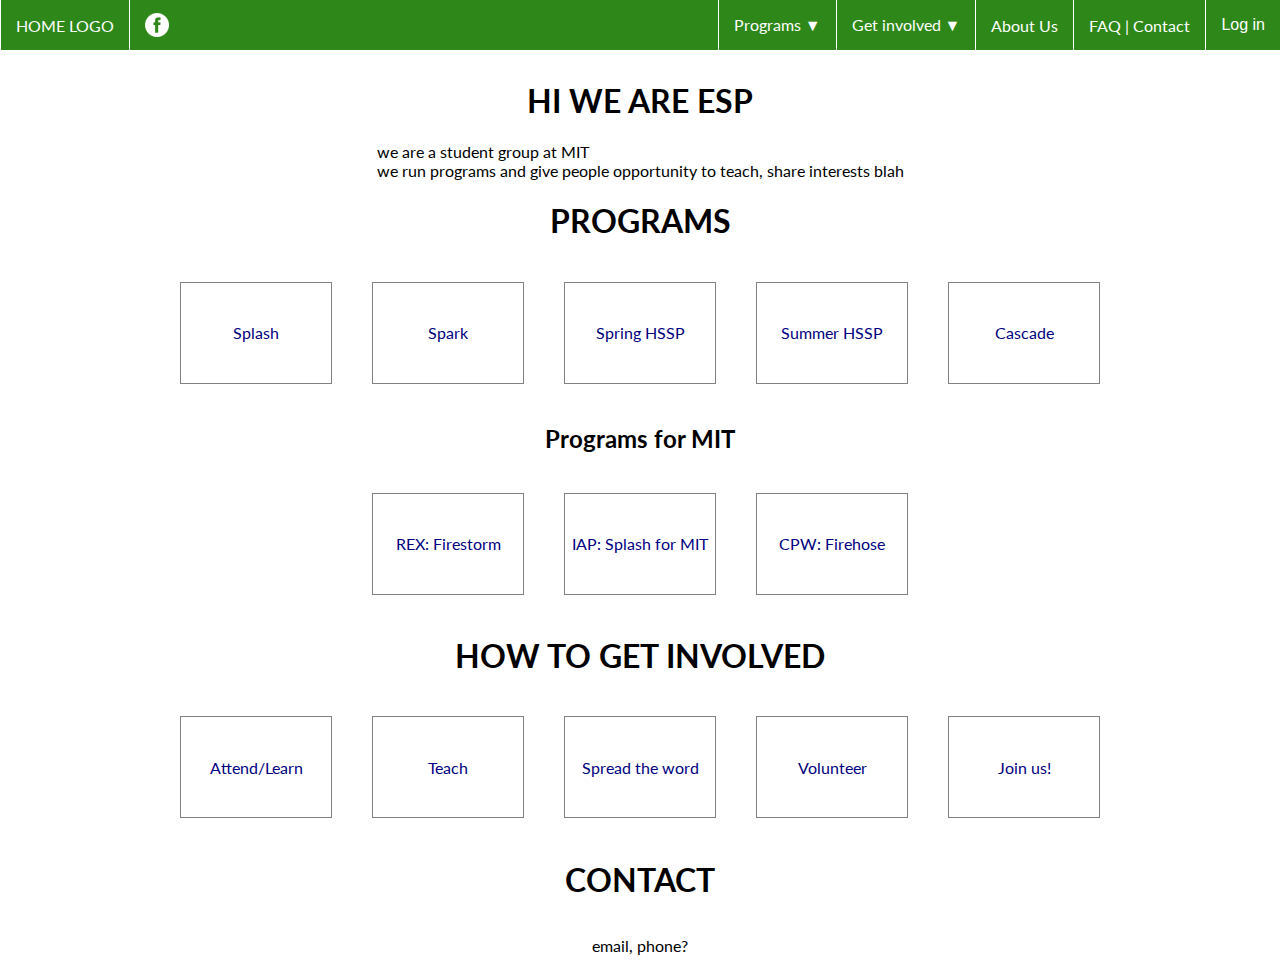
<file: index.html>
<!DOCTYPE html>
<html>
<head>
	<title>Mock landing page</title>
	<script src="account.js"></script>
	<script type="text/javascript">

	</script>
	<link href='http://fonts.googleapis.com/css?family=Lato&subset=latin,latin-ext' rel='stylesheet' type='text/css'>
	<link rel="stylesheet" type="text/css" href="styles.css">

	<style>
		.card-container {
			width: 1000px;
			display: flex;
			flex-direction: row;
			flex-wrap: wrap;
			justify-content: center;
		}

		.card-container > a {
			height: 100px;
			width: 150px;
			border: 1px solid grey;
			margin: 20px;
			display: flex;
			justify-content: center;
			align-items: center;
		}
	</style>
</head>

<body>
	<nav id="header-nav">
		<ul id="nav-list">
			<li style="margin-left: 0px"><a href="index.html">HOME LOGO</a></li>
			<li style="margin: auto; margin-left: 0px"><a href="https://www.facebook.com/espmit"><img src="facebook-icon.png" /></a></li>
			<li id="programs" class="dropdown-menu" tabindex="0">
				<span>Programs ▼</span>
				<ul id ="program-list" class="dropdown-list">
					<li><a href="program.html?name=splash">Splash</a></li>
					<li><a href="program.html?name=spark">Spark</a></li>
					<li><a href="program.html?name=spring">Spring HSSP</a></li>
					<li><a href="program.html?name=summer">Summer HSSP</a></li>
					<li><a href="program.html?name=cascade">Cascade</a></li>
				</ul>

			</li>
			<li id="involved" class="dropdown-menu" tabindex="0">
				<span>Get involved ▼</span>
				<ul id ="roles" class="dropdown-list">
					<li><a href="attend.html">Attend a program</a></li>
					<li><a href="teach.html">Teach</a></li>
					<li><a href="evangelize.html">Spread the word</a></li>
					<li><a href="volunteer.html">Volunteer</a></li>
					<li><a href="join.html">Join us</a></li>
				</ul>

			</li>
			<li><a href="about.html">About Us</a></li>
			<li><a href="faq.html">FAQ | Contact</a></li>
			<li id="login-item"><button id="login-button"  class="menu-button">Log in</button></li>

			<li id="profile-item" class="dropdown-menu" tabindex="0">
				<a href="#">🏠 Edward Stanley Pembroke ▼</a>
				<ul id ="profile-list" class="dropdown-list">
					<li><a href="#">My Dashboard</a></li>
					<li><a href="#">Profile | Preferences</a></li>
					<li><button id="logout-button" class="menu-button">Log out</button></li>
				</ul>

			</li>

		</ul>
	</nav>

	<div id="main">
		<h1>HI WE ARE ESP</h1>
		<ul>
			<li>we are a student group at MIT</li>
			<li>we run programs and give people opportunity to teach, share interests blah</li>
		</ul>
		<h1>PROGRAMS</h1>
		<div class="card-container">
			<a href="program.html?name=splash">Splash</a>
			<a href="program.html?name=spark">Spark</a>
			<a href="program.html?name=spring">Spring HSSP</a>
			<a href="program.html?name=summer">Summer HSSP</a>
			<a href="program.html?name=cascade">Cascade</a>
		</div>
		<h2>Programs for MIT</h2>
		<div class="card-container">
			<a href="program.html?name=firestorm">REX: Firestorm</a>
			<a href="program.html?name=sfmit">IAP: Splash for MIT</a>
			<a href="program.html?name=firehose">CPW: Firehose</a>
		</div>
		<h1>HOW TO GET INVOLVED</h1>
		<div class="card-container">
			<a href="attend.html">Attend/Learn</a>
			<a href="teach.html">Teach</a>
			<a href="evangelize.html">Spread the word</a>
			<a href="volunteer.html">Volunteer</a>
			<a href="join.html">Join us!</a>

		</div>
		<h1>CONTACT</h1>
		<p>email, phone?</p>

	</div>
</body>
</html>
</file>
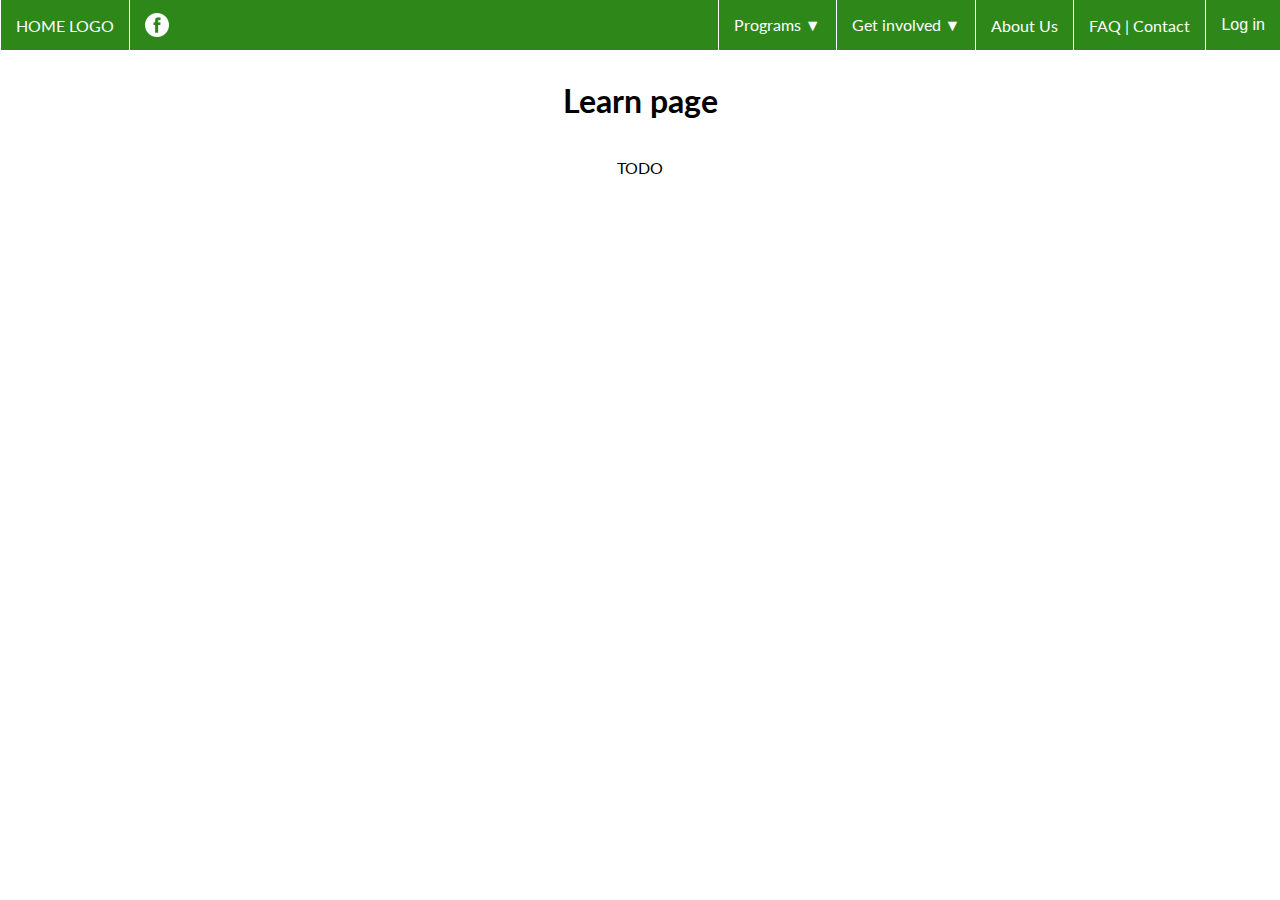
<file: attend.html>
<!DOCTYPE html>
<html>
<head>
	<title>Mock landing page</title>
	<script src="account.js"></script>
	<script type="text/javascript">

	</script>
	<link href='http://fonts.googleapis.com/css?family=Lato&subset=latin,latin-ext' rel='stylesheet' type='text/css'>
	<link rel="stylesheet" type="text/css" href="styles.css">

	<style>

	</style>
</head>

<body>
	<nav id="header-nav">
		<ul id="nav-list">
			<li style="margin-left: 0px"><a href="index.html">HOME LOGO</a></li>
			<li style="margin: auto; margin-left: 0px"><a href="https://www.facebook.com/espmit"><img src="facebook-icon.png" /></a></li>
			<li id="programs" class="dropdown-menu" tabindex="0">
				<span>Programs ▼</span>
				<ul id ="program-list" class="dropdown-list">
					<li><a href="program.html?name=splash">Splash</a></li>
					<li><a href="program.html?name=spark">Spark</a></li>
					<li><a href="program.html?name=spring">Spring HSSP</a></li>
					<li><a href="program.html?name=summer">Summer HSSP</a></li>
					<li><a href="program.html?name=cascade">Cascade</a></li>
				</ul>

			</li>
			<li id="involved" class="dropdown-menu" tabindex="0">
				<span>Get involved ▼</span>
				<ul id ="roles" class="dropdown-list">
					<li><a href="attend.html">Attend a program</a></li>
					<li><a href="teach.html">Teach</a></li>
					<li><a href="evangelize.html">Spread the word</a></li>
					<li><a href="volunteer.html">Volunteer</a></li>
					<li><a href="join.html">Join us</a></li>
				</ul>

			</li>
			<li><a href="about.html">About Us</a></li>
			<li><a href="faq.html">FAQ | Contact</a></li>
			<li id="login-item"><button id="login-button"  class="menu-button">Log in</button></li>

			<li id="profile-item" class="dropdown-menu" tabindex="0">
				<a href="#">🏠 Edward Stanley Pembroke ▼</a>
				<ul id ="profile-list" class="dropdown-list">
					<li><a href="#">My Dashboard</a></li>
					<li><a href="#">Profile | Preferences</a></li>
					<li><button id="logout-button" class="menu-button">Log out</button></li>
				</ul>

			</li>

		</ul>
	</nav>

	<div id="main">
		<h1>Learn page</h1>
		<p>TODO</p>

	</div>
</body>
</html>
</file>
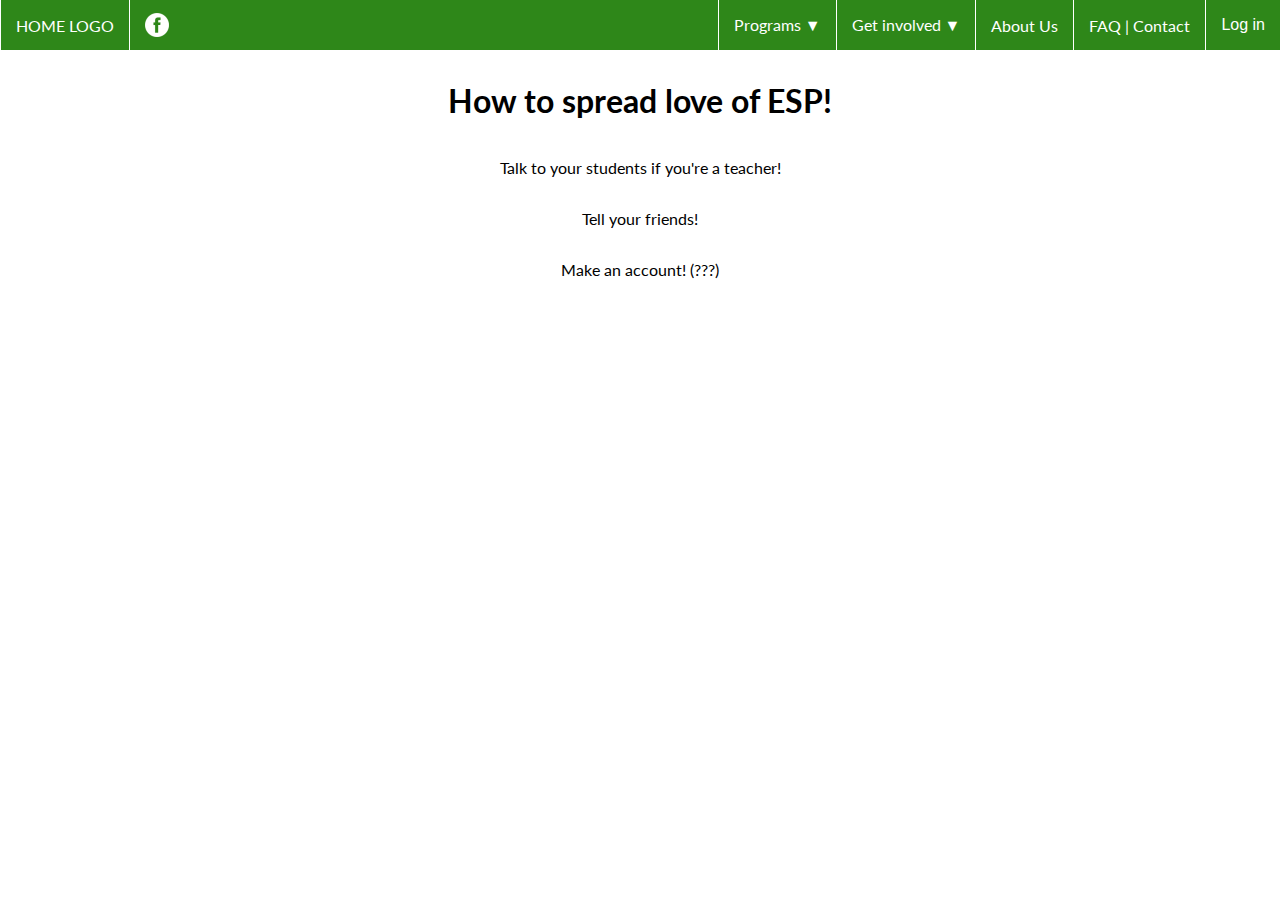
<file: evangelize.html>
<!DOCTYPE html>
<html>
<head>
	<title>Mock landing page</title>
	<script src="account.js"></script>
	<script type="text/javascript">

	</script>
	<link href='http://fonts.googleapis.com/css?family=Lato&subset=latin,latin-ext' rel='stylesheet' type='text/css'>
	<link rel="stylesheet" type="text/css" href="styles.css">

	<style>

	</style>
</head>

<body>
	<nav id="header-nav">
		<ul id="nav-list">
			<li style="margin-left: 0px"><a href="index.html">HOME LOGO</a></li>
			<li style="margin: auto; margin-left: 0px"><a href="https://www.facebook.com/espmit"><img src="facebook-icon.png" /></a></li>
			<li id="programs" class="dropdown-menu" tabindex="0">
				<span>Programs ▼</span>
				<ul id ="program-list" class="dropdown-list">
					<li><a href="program.html?name=splash">Splash</a></li>
					<li><a href="program.html?name=spark">Spark</a></li>
					<li><a href="program.html?name=spring">Spring HSSP</a></li>
					<li><a href="program.html?name=summer">Summer HSSP</a></li>
					<li><a href="program.html?name=cascade">Cascade</a></li>
				</ul>

			</li>
			<li id="involved" class="dropdown-menu" tabindex="0">
				<span>Get involved ▼</span>
				<ul id ="roles" class="dropdown-list">
					<li><a href="attend.html">Attend a program</a></li>
					<li><a href="teach.html">Teach</a></li>
					<li><a href="evangelize.html">Spread the word</a></li>
					<li><a href="volunteer.html">Volunteer</a></li>
					<li><a href="join.html">Join us</a></li>
				</ul>

			</li>
			<li><a href="about.html">About Us</a></li>
			<li><a href="faq.html">FAQ | Contact</a></li>
			<li id="login-item"><button id="login-button"  class="menu-button">Log in</button></li>

			<li id="profile-item" class="dropdown-menu" tabindex="0">
				<a href="#">🏠 Edward Stanley Pembroke ▼</a>
				<ul id ="profile-list" class="dropdown-list">
					<li><a href="#">My Dashboard</a></li>
					<li><a href="#">Profile | Preferences</a></li>
					<li><button id="logout-button" class="menu-button">Log out</button></li>
				</ul>

			</li>

		</ul>
	</nav>

	<div id="main">
		<h1>How to spread love of ESP!</h1>
		<p>Talk to your students if you're a teacher!</p>
		<p>Tell your friends!</p>
		<p>Make an account! (???)</p>

	</div>
</body>
</html>
</file>
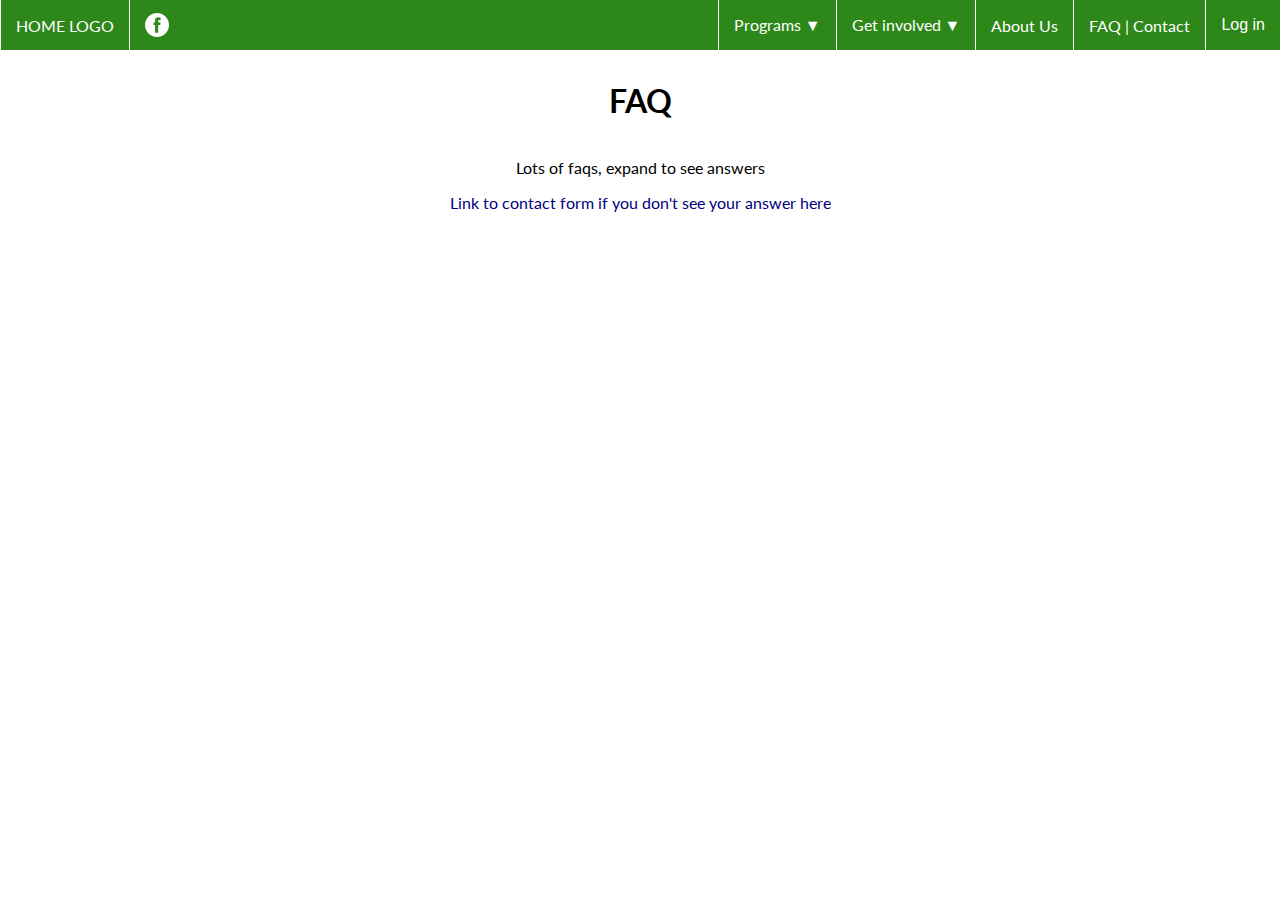
<file: faq.html>
<!DOCTYPE html>
<html>
<head>
	<title>Mock landing page</title>
	<script src="account.js"></script>
	<script type="text/javascript">

	</script>
	<link href='http://fonts.googleapis.com/css?family=Lato&subset=latin,latin-ext' rel='stylesheet' type='text/css'>
	<link rel="stylesheet" type="text/css" href="styles.css">

	<style>
		.more {
			padding: 10px;
			border: 1px solid grey;
			display: inline-block;
		}
	</style>
</head>

<body>
	<nav id="header-nav">
		<ul id="nav-list">
			<li style="margin-left: 0px"><a href="index.html">HOME LOGO</a></li>
			<li style="margin: auto; margin-left: 0px"><a href="https://www.facebook.com/espmit"><img src="facebook-icon.png" /></a></li>
			<li id="programs" class="dropdown-menu" tabindex="0">
				<span>Programs ▼</span>
				<ul id ="program-list" class="dropdown-list">
					<li><a href="program.html?name=splash">Splash</a></li>
					<li><a href="program.html?name=spark">Spark</a></li>
					<li><a href="program.html?name=spring">Spring HSSP</a></li>
					<li><a href="program.html?name=summer">Summer HSSP</a></li>
					<li><a href="program.html?name=cascade">Cascade</a></li>
				</ul>

			</li>
			<li id="involved" class="dropdown-menu" tabindex="0">
				<span>Get involved ▼</span>
				<ul id ="roles" class="dropdown-list">
					<li><a href="attend.html">Attend a program</a></li>
					<li><a href="teach.html">Teach</a></li>
					<li><a href="evangelize.html">Spread the word</a></li>
					<li><a href="volunteer.html">Volunteer</a></li>
					<li><a href="join.html">Join us</a></li>
				</ul>

			</li>
			<li><a href="about.html">About Us</a></li>
			<li><a href="faq.html">FAQ | Contact</a></li>
			<li id="login-item"><button id="login-button"  class="menu-button">Log in</button></li>

			<li id="profile-item" class="dropdown-menu" tabindex="0">
				<a href="#">🏠 Edward Stanley Pembroke ▼</a>
				<ul id ="profile-list" class="dropdown-list">
					<li><a href="#">My Dashboard</a></li>
					<li><a href="#">Profile | Preferences</a></li>
					<li><button id="logout-button" class="menu-button">Log out</button></li>
				</ul>

			</li>

		</ul>
	</nav>

	<div id="main">
		<h1>FAQ</h1>
		<p>Lots of faqs, expand to see answers</p>


		<a href="#">Link to contact form if you don't see your answer here</a>

	</div>
</body>
</html>
</file>
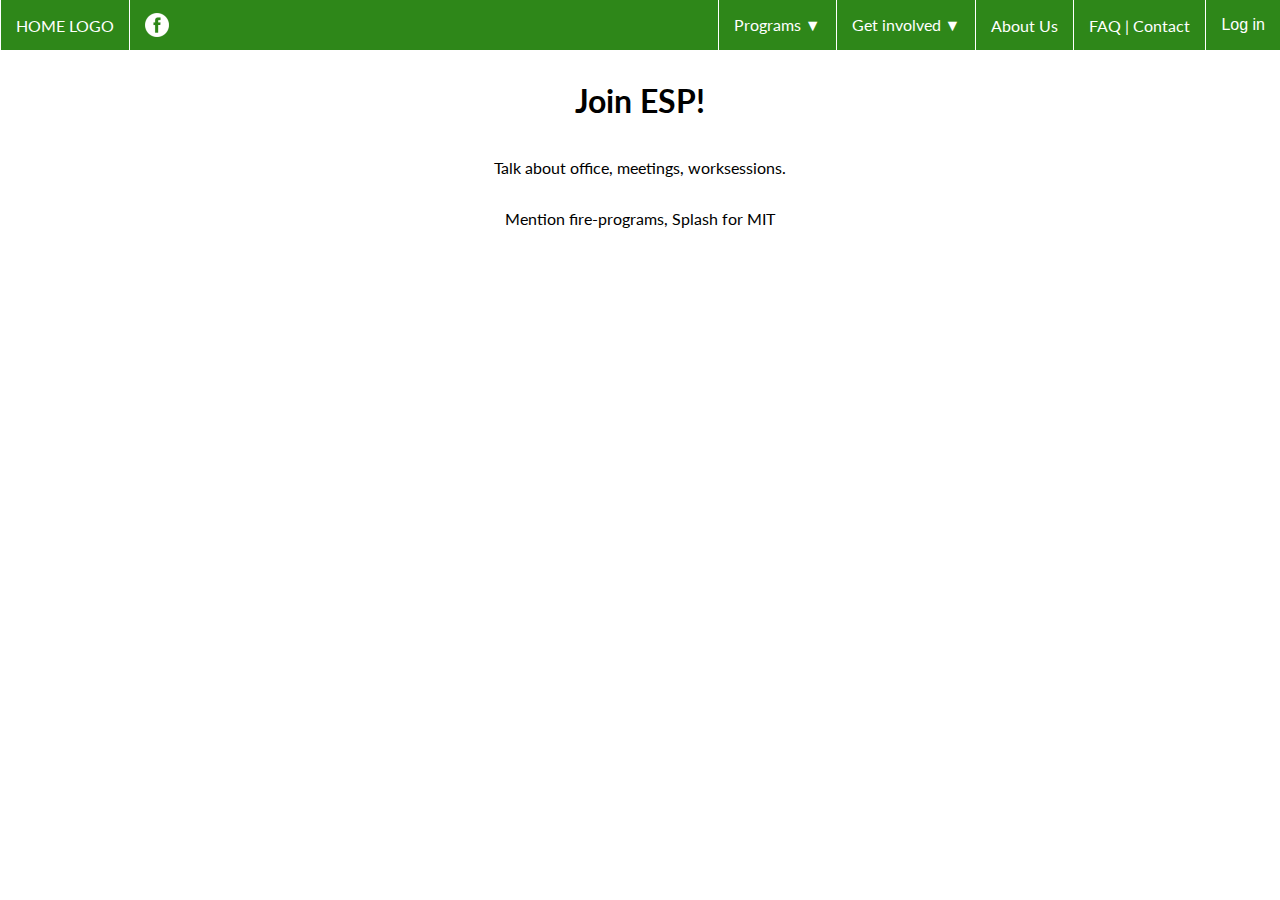
<file: join.html>
<!DOCTYPE html>
<html>
<head>
	<title>Mock landing page</title>
	<script src="account.js"></script>
	<script type="text/javascript">

	</script>
	<link href='http://fonts.googleapis.com/css?family=Lato&subset=latin,latin-ext' rel='stylesheet' type='text/css'>
	<link rel="stylesheet" type="text/css" href="styles.css">

	<style>

	</style>
</head>

<body>
	<nav id="header-nav">
		<ul id="nav-list">
			<li style="margin-left: 0px"><a href="index.html">HOME LOGO</a></li>
			<li style="margin: auto; margin-left: 0px"><a href="https://www.facebook.com/espmit"><img src="facebook-icon.png" /></a></li>
			<li id="programs" class="dropdown-menu" tabindex="0">
				<span>Programs ▼</span>
				<ul id ="program-list" class="dropdown-list">
					<li><a href="program.html?name=splash">Splash</a></li>
					<li><a href="program.html?name=spark">Spark</a></li>
					<li><a href="program.html?name=spring">Spring HSSP</a></li>
					<li><a href="program.html?name=summer">Summer HSSP</a></li>
					<li><a href="program.html?name=cascade">Cascade</a></li>
				</ul>

			</li>
			<li id="involved" class="dropdown-menu" tabindex="0">
				<span>Get involved ▼</span>
				<ul id ="roles" class="dropdown-list">
					<li><a href="attend.html">Attend a program</a></li>
					<li><a href="teach.html">Teach</a></li>
					<li><a href="evangelize.html">Spread the word</a></li>
					<li><a href="volunteer.html">Volunteer</a></li>
					<li><a href="join.html">Join us</a></li>
				</ul>

			</li>
			<li><a href="about.html">About Us</a></li>
			<li><a href="faq.html">FAQ | Contact</a></li>
			<li id="login-item"><button id="login-button"  class="menu-button">Log in</button></li>

			<li id="profile-item" class="dropdown-menu" tabindex="0">
				<a href="#">🏠 Edward Stanley Pembroke ▼</a>
				<ul id ="profile-list" class="dropdown-list">
					<li><a href="#">My Dashboard</a></li>
					<li><a href="#">Profile | Preferences</a></li>
					<li><button id="logout-button" class="menu-button">Log out</button></li>
				</ul>

			</li>

		</ul>
	</nav>

	<div id="main">
		<h1>Join ESP!</h1>
		<p>Talk about office, meetings, worksessions.</p>
		<p>Mention fire-programs, Splash for MIT</p>

	</div>
</body>
</html>
</file>
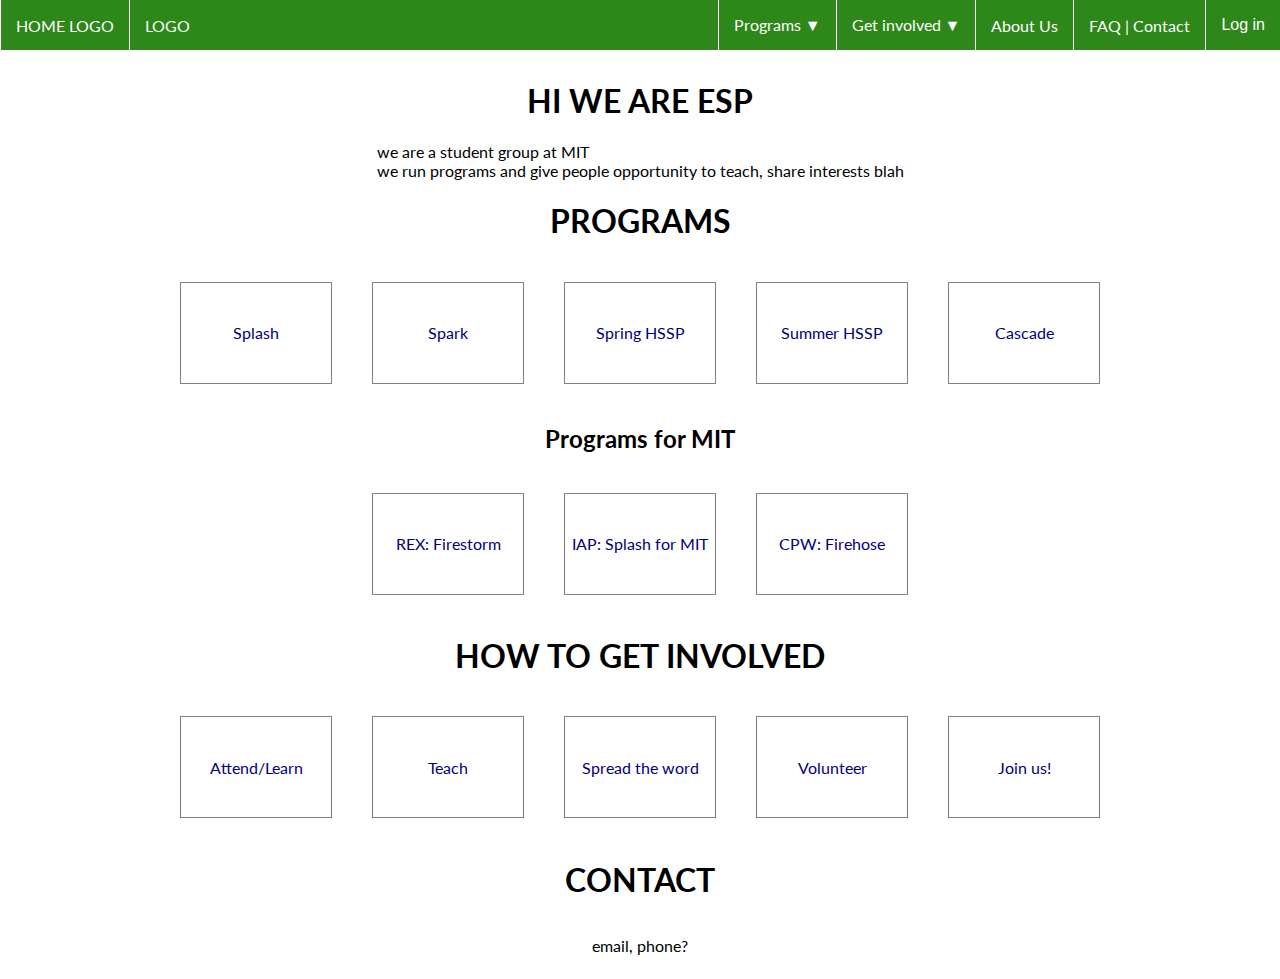
<file: landing.html>
<!DOCTYPE html>
<html>
<head>
	<title>Mock landing page</title>
	<script src="account.js"></script>
	<script type="text/javascript">

	</script>
	<link href='http://fonts.googleapis.com/css?family=Lato&subset=latin,latin-ext' rel='stylesheet' type='text/css'>
	<link rel="stylesheet" type="text/css" href="styles.css">

	<style>
		.card-container {
			width: 1000px;
			display: flex;
			flex-direction: row;
			flex-wrap: wrap;
			justify-content: center;
		}

		.card-container > a {
			height: 100px;
			width: 150px;
			border: 1px solid grey;
			margin: 20px;
			display: flex;
			justify-content: center;
			align-items: center;
		}
	</style>
</head>

<body>
	<nav id="header-nav">
		<ul id="nav-list">
			<li style="margin-left: 0px"><a href="landing.html">HOME LOGO</a></li>
			<li style="margin: auto; margin-left: 0px"><span>LOGO</span></li>
			<li id="programs" class="dropdown-menu" tabindex="0">
				<span>Programs ▼</span>
				<ul id ="program-list" class="dropdown-list">
					<li><a href="program.html?name=splash">Splash</a></li>
					<li><a href="program.html?name=spark">Spark</a></li>
					<li><a href="program.html?name=spring">Spring HSSP</a></li>
					<li><a href="program.html?name=summer">Summer HSSP</a></li>
					<li><a href="program.html?name=cascade">Cascade</a></li>
				</ul>

			</li>
			<li id="involved" class="dropdown-menu" tabindex="0">
				<span>Get involved ▼</span>
				<ul id ="roles" class="dropdown-list">
					<li><a href="attend.html">Attend a program</a></li>
					<li><a href="teach.html">Teach</a></li>
					<li><a href="evangelize.html">Spread the word</a></li>
					<li><a href="volunteer.html">Volunteer</a></li>
					<li><a href="join.html">Join us</a></li>
				</ul>

			</li>
			<li><a href="about.html">About Us</a></li>
			<li><a href="faq.html">FAQ | Contact</a></li>
			<li id="login-item"><button id="login-button"  class="menu-button">Log in</button></li>

			<li id="profile-item" class="dropdown-menu" tabindex="0">
				<a href="#">🏠 Evan Tey ▼</a>
				<ul id ="profile-list" class="dropdown-list">
					<li><a href="#">My Dashboard</a></li>
					<li><a href="#">Profile | Preferences</a></li>
					<li><button id="logout-button" class="menu-button">Log out</button></li>
				</ul>

			</li>

		</ul>
	</nav>

	<div id="main">
		<h1>HI WE ARE ESP</h1>
		<ul>
			<li>we are a student group at MIT</li>
			<li>we run programs and give people opportunity to teach, share interests blah</li>
		</ul>
		<h1>PROGRAMS</h1>
		<div class="card-container">
			<a href="program.html?name=splash">Splash</a>
			<a href="program.html?name=spark">Spark</a>
			<a href="program.html?name=spring">Spring HSSP</a>
			<a href="program.html?name=summer">Summer HSSP</a>
			<a href="program.html?name=cascade">Cascade</a>
		</div>
		<h2>Programs for MIT</h2>
		<div class="card-container">
			<a href="program.html?name=firestorm">REX: Firestorm</a>
			<a href="program.html?name=sfmit">IAP: Splash for MIT</a>
			<a href="program.html?name=firehose">CPW: Firehose</a>
		</div>
		<h1>HOW TO GET INVOLVED</h1>
		<div class="card-container">
			<a href="attend.html">Attend/Learn</a>
			<a href="teach.html">Teach</a>
			<a href="evangelize.html">Spread the word</a>
			<a href="volunteer.html">Volunteer</a>
			<a href="join.html">Join us!</a>

		</div>
		<h1>CONTACT</h1>
		<p>email, phone?</p>

	</div>
</body>
</html>
</file>
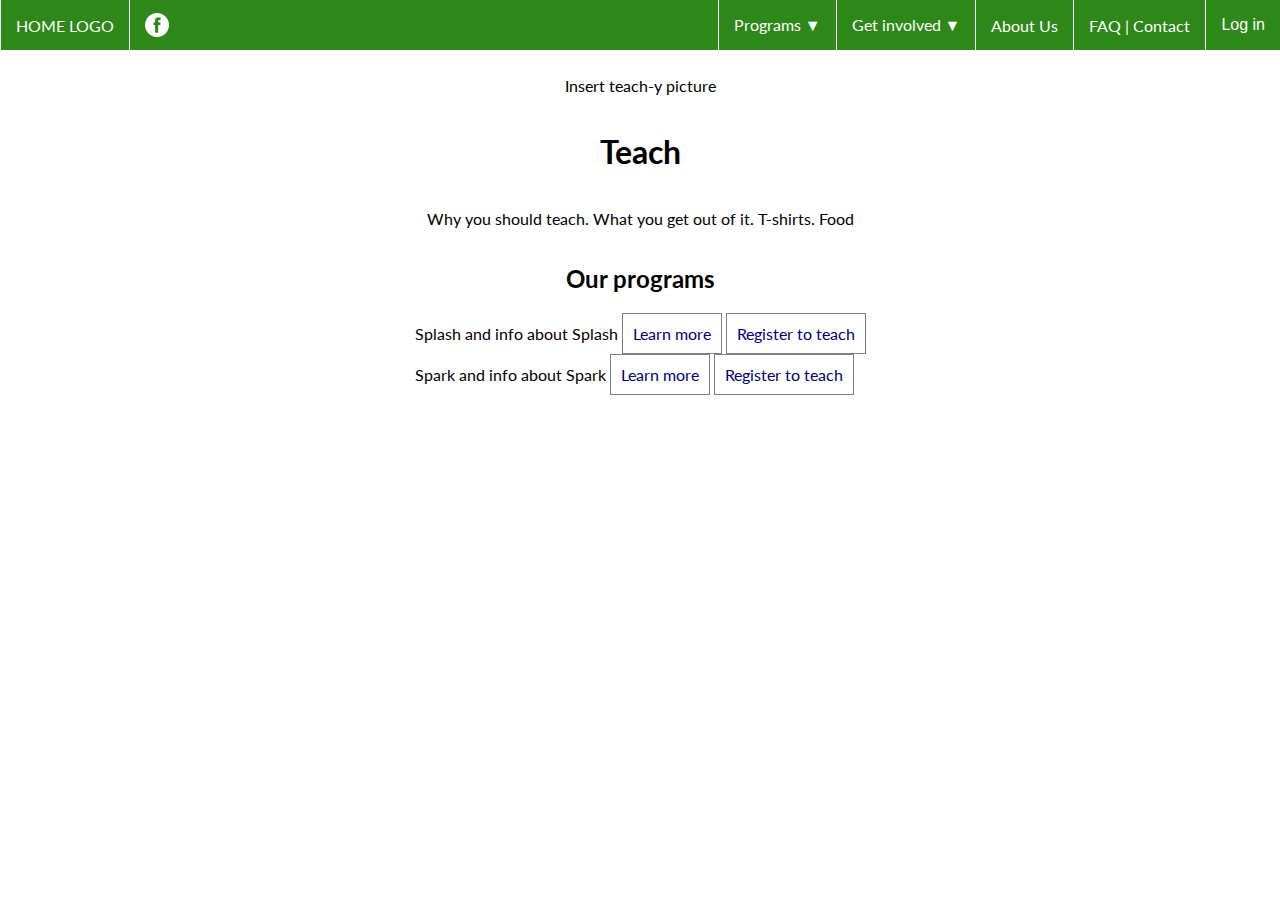
<file: teach.html>
<!DOCTYPE html>
<html>
<head>
	<title>Mock landing page</title>
	<script src="account.js"></script>
	<script type="text/javascript">

	</script>
	<link href='http://fonts.googleapis.com/css?family=Lato&subset=latin,latin-ext' rel='stylesheet' type='text/css'>
	<link rel="stylesheet" type="text/css" href="styles.css">

	<style>
		.more {
			padding: 10px;
			border: 1px solid grey;
			display: inline-block;
		}
	</style>
</head>

<body>
	<nav id="header-nav">
		<ul id="nav-list">
			<li style="margin-left: 0px"><a href="index.html">HOME LOGO</a></li>
			<li style="margin: auto; margin-left: 0px"><a href="https://www.facebook.com/espmit"><img src="facebook-icon.png" /></a></li>
			<li id="programs" class="dropdown-menu" tabindex="0">
				<span>Programs ▼</span>
				<ul id ="program-list" class="dropdown-list">
					<li><a href="program.html?name=splash">Splash</a></li>
					<li><a href="program.html?name=spark">Spark</a></li>
					<li><a href="program.html?name=spring">Spring HSSP</a></li>
					<li><a href="program.html?name=summer">Summer HSSP</a></li>
					<li><a href="program.html?name=cascade">Cascade</a></li>
				</ul>

			</li>
			<li id="involved" class="dropdown-menu" tabindex="0">
				<span>Get involved ▼</span>
				<ul id ="roles" class="dropdown-list">
					<li><a href="attend.html">Attend a program</a></li>
					<li><a href="teach.html">Teach</a></li>
					<li><a href="evangelize.html">Spread the word</a></li>
					<li><a href="volunteer.html">Volunteer</a></li>
					<li><a href="join.html">Join us</a></li>
				</ul>

			</li>
			<li><a href="about.html">About Us</a></li>
			<li><a href="faq.html">FAQ | Contact</a></li>
			<li id="login-item"><button id="login-button"  class="menu-button">Log in</button></li>

			<li id="profile-item" class="dropdown-menu" tabindex="0">
				<a href="#">🏠 Edward Stanley Pembroke ▼</a>
				<ul id ="profile-list" class="dropdown-list">
					<li><a href="#">My Dashboard</a></li>
					<li><a href="#">Profile | Preferences</a></li>
					<li><button id="logout-button" class="menu-button">Log out</button></li>
				</ul>

			</li>

		</ul>
	</nav>

	<div id="main">
		<p>Insert teach-y picture</p>
		<h1>Teach</h1>

		<p>Why you should teach. What you get out of it. T-shirts. Food</p>

		<h2>Our programs</h2>
		<ul>
			<li>
				Splash and info about Splash
				<a class="more" href="program.html?name=splash">Learn more</a>
				<a class="more"  href="">Register to teach</a>
			</li>
			<li>
				Spark and info about Spark
				<a class="more" href="program.html?name=spark">Learn more</a>
				<a class="more" href="">Register to teach</a>
			</li>
		</ul>

	</div>
</body>
</html>
</file>
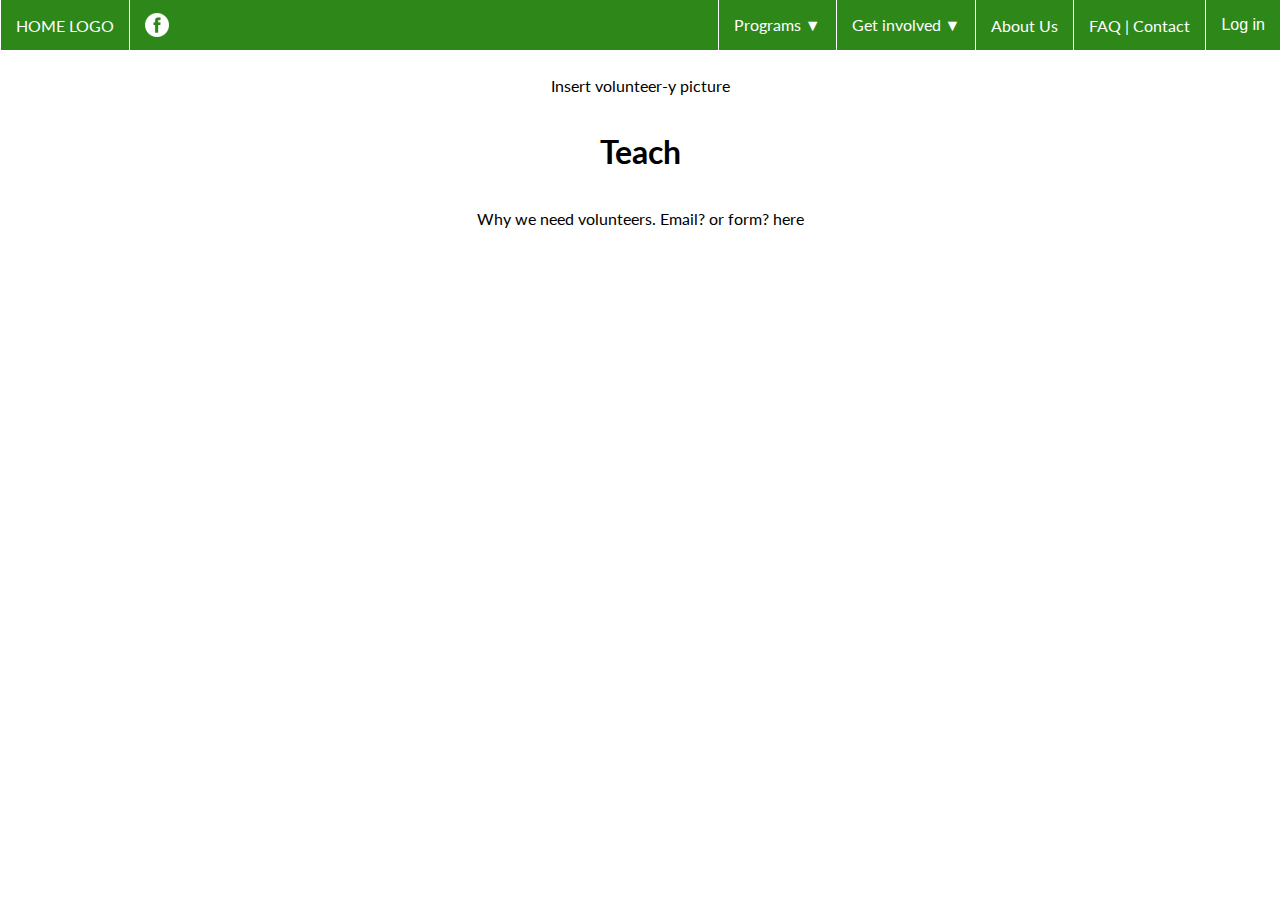
<file: volunteer.html>
<!DOCTYPE html>
<html>
<head>
	<title>Mock landing page</title>
	<script src="account.js"></script>
	<script type="text/javascript">

	</script>
	<link href='http://fonts.googleapis.com/css?family=Lato&subset=latin,latin-ext' rel='stylesheet' type='text/css'>
	<link rel="stylesheet" type="text/css" href="styles.css">

	<style>

	</style>
</head>

<body>
	<nav id="header-nav">
		<ul id="nav-list">
			<li style="margin-left: 0px"><a href="index.html">HOME LOGO</a></li>
			<li style="margin: auto; margin-left: 0px"><a href="https://www.facebook.com/espmit"><img src="facebook-icon.png" /></a></li>
			<li id="programs" class="dropdown-menu" tabindex="0">
				<span>Programs ▼</span>
				<ul id ="program-list" class="dropdown-list">
					<li><a href="program.html?name=splash">Splash</a></li>
					<li><a href="program.html?name=spark">Spark</a></li>
					<li><a href="program.html?name=spring">Spring HSSP</a></li>
					<li><a href="program.html?name=summer">Summer HSSP</a></li>
					<li><a href="program.html?name=cascade">Cascade</a></li>
				</ul>

			</li>
			<li id="involved" class="dropdown-menu" tabindex="0">
				<span>Get involved ▼</span>
				<ul id ="roles" class="dropdown-list">
					<li><a href="attend.html">Attend a program</a></li>
					<li><a href="teach.html">Teach</a></li>
					<li><a href="evangelize.html">Spread the word</a></li>
					<li><a href="volunteer.html">Volunteer</a></li>
					<li><a href="join.html">Join us</a></li>
				</ul>

			</li>
			<li><a href="about.html">About Us</a></li>
			<li><a href="faq.html">FAQ | Contact</a></li>
			<li id="login-item"><button id="login-button"  class="menu-button">Log in</button></li>

			<li id="profile-item" class="dropdown-menu" tabindex="0">
				<a href="#">🏠 Edward Stanley Pembroke ▼</a>
				<ul id ="profile-list" class="dropdown-list">
					<li><a href="#">My Dashboard</a></li>
					<li><a href="#">Profile | Preferences</a></li>
					<li><button id="logout-button" class="menu-button">Log out</button></li>
				</ul>

			</li>

		</ul>
	</nav>

	<div id="main">
		<p>Insert volunteer-y picture</p>
		<h1>Teach</h1>

		<p>Why we need volunteers. Email? or form? here</p>

	</div>
</body>
</html>
</file>
<file: styles.css>
body {
	font-family: "Lato", Arial;
}

ul {
	list-style: none;
	padding: 0;
	margin: 0;
}

a {
	text-decoration: none;
	color: navy;
}

a:visited {
	color: navy;
}

a:hover, a:focus {
	opacity: 0.7;
}

.menu-button:hover, .menu-button:focus {
	opacity: 0.7;
}

button {
	border: none;
	background: transparent;
	color: currentColor;
	font-size: inherit;
	cursor: pointer;
}

#header-nav {
	position: fixed;
	top: 0px;
	left: 0px;
	right: 0px;
	background-color: #2E8719;
}

#header-nav * {
	color: white;
}

#nav-list {
	display: flex;
	flex-direction: row;
	justify-content: flex-end;
	user-select: none;
}

#nav-list > li {
	color: white;
	border-left: 1px solid white;
	margin: 0px;
	display: inline-block;
}

#nav-list > li > *:not(ul) {
	display: block;
	padding: 0px 15px;
	height: 50px;
	display: flex;
	align-items: center;
}

.dropdown-list {
	position: absolute;
	visibility: hidden;

	white-space: nowrap;

	opacity: 0;
	transition: opacity 200ms ease-in-out;

	display: flex;
	flex-direction: column;
	min-width: 100%;
	top: 50px;
	right: 0px;
	background-color: hotpink;
}

.dropdown-list > li {
	margin: 0px;
	border-bottom: 1px solid white;
}

.dropdown-list > li > * {
	padding: 7px 15px;
	display: block;
	text-align: left;
}

.dropdown-list > li > button {
	width: 100%;
}

.dropdown-menu {
	position: relative;
	display: flex;
	flex-direction: column;
	align-items: flex-end;
}

.dropdown-menu:hover .dropdown-list, .dropdown-menu:focus .dropdown-list {
	opacity: 1;
	visibility: visible;
}

#main {
	align-items: center;
	display: flex;
	flex-direction: column;
	margin-top: 60px;
}
</file>
